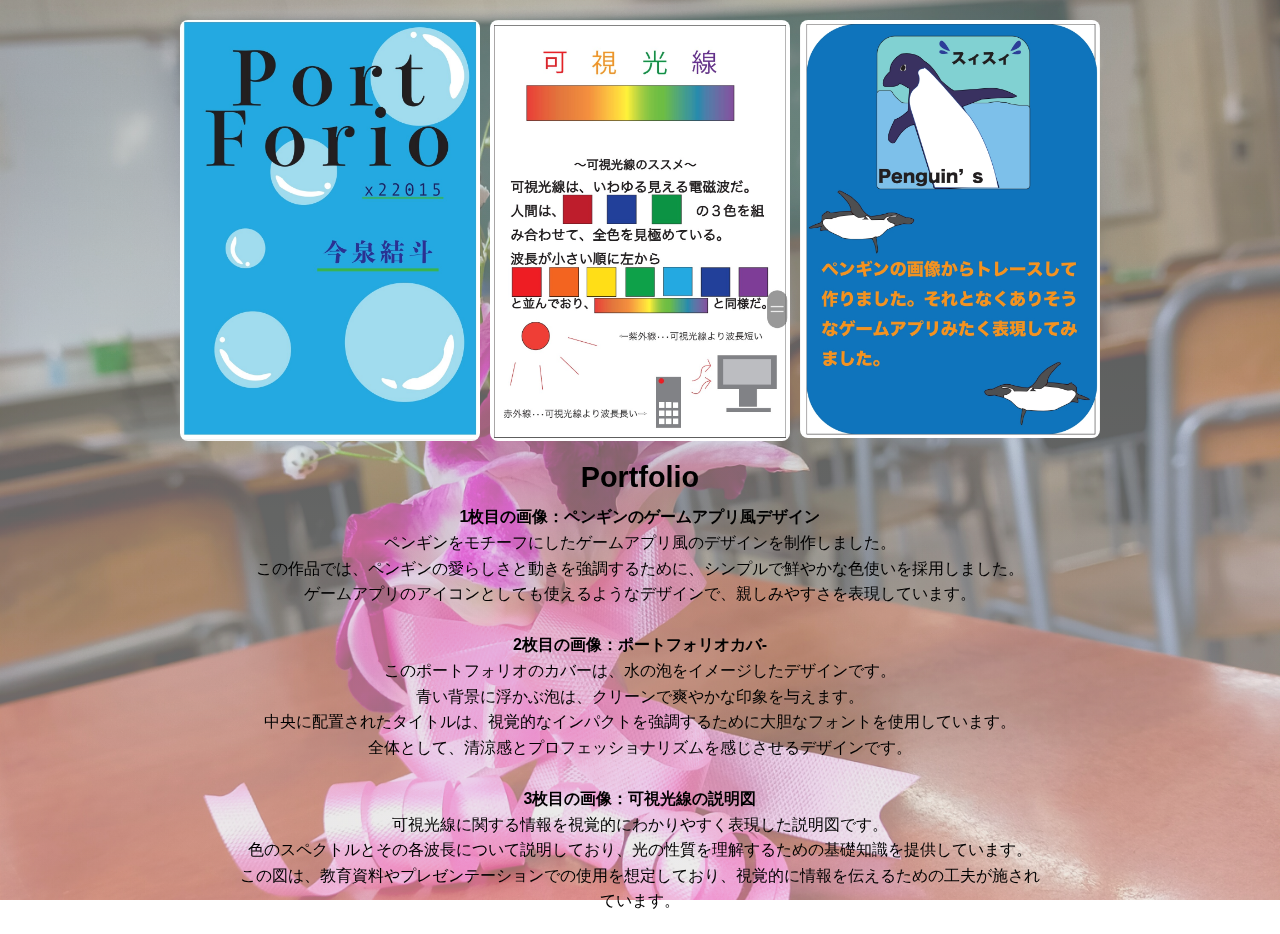
<file: sakuhin1.html>
<!DOCTYPE html>
<html lang="ja">
<head>
    <meta charset="UTF-8">
    <meta name="viewport" content="width=device-width, initial-scale=1.0">
    <title>Portfolio</title>
    <link rel="stylesheet" href="styles1.css">
</head>
<body>
    <div class="gallery-container">
        <div class="gallery">
            <div class="photo">
                <img src="1.jpg">
            </div>
            <div class="photo">
                <img src="2.jpg">
            </div>
            <div class="photo">
                <img src="3.jpg">
            </div>
        </div>
        <div class="description">
            <h1>Portfolio</h1>
            <p><strong>1枚目の画像：ペンギンのゲームアプリ風デザイン</strong><br>
                 ペンギンをモチーフにしたゲームアプリ風のデザインを制作しました。<br>
                 この作品では、ペンギンの愛らしさと動きを強調するために、シンプルで鮮やかな色使いを採用しました。<br>
                 ゲームアプリのアイコンとしても使えるようなデザインで、親しみやすさを表現しています。<br>
                <br>
                <strong>2枚目の画像：ポートフォリオカバ-</strong><br>
                  このポートフォリオのカバーは、水の泡をイメージしたデザインです。<br>
                  青い背景に浮かぶ泡は、クリーンで爽やかな印象を与えます。<br>
                  中央に配置されたタイトルは、視覚的なインパクトを強調するために大胆なフォントを使用しています。<br>
                  全体として、清涼感とプロフェッショナリズムを感じさせるデザインです。<br>
                <br>
                <strong>3枚目の画像：可視光線の説明図</strong><br>
                  可視光線に関する情報を視覚的にわかりやすく表現した説明図です。<br>
                  色のスペクトルとその各波長について説明しており、光の性質を理解するための基礎知識を提供しています。<br>
                  この図は、教育資料やプレゼンテーションでの使用を想定しており、視覚的に情報を伝えるための工夫が施されています。
            </p>
        </div>
    </div>
</body>
<div class="background-filter"></div>
</html>
</file>
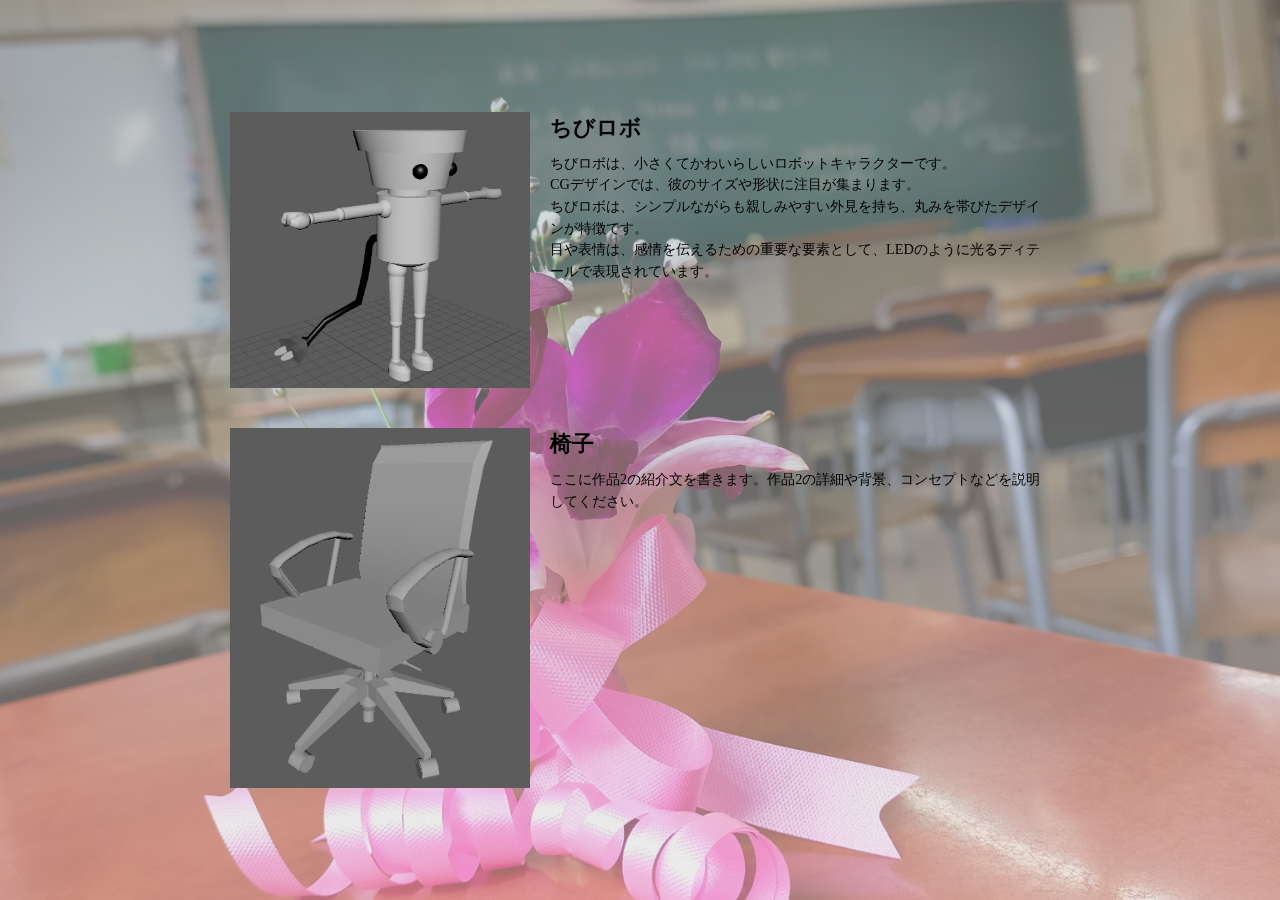
<file: sakuhin2.html>
<!DOCTYPE html>
<html lang="ja">
<head>
    <meta charset="UTF-8">
    <meta name="viewport" content="width=device-width, initial-scale=1.0">
    <title>CG</title>
    <link rel="stylesheet" href="styles2.css">
</head>
<body>
    <div class="container">
        <div class="item">
            <div class="photo">
                <img src="ちびロボ.png">
            </div>
            <div class="text">
                <h1>ちびロボ</h1>
                <p>ちびロボは、小さくてかわいらしいロボットキャラクターです。<br>
                    CGデザインでは、彼のサイズや形状に注目が集まります。<br>
                    ちびロボは、シンプルながらも親しみやすい外見を持ち、丸みを帯びたデザインが特徴です。<br>
                    目や表情は、感情を伝えるための重要な要素として、LEDのように光るディテールで表現されています。</p>
            </div>
        </div>
        <div class="item">
            <div class="photo">
                <img src="x22015_01.png">
            </div>
            <div class="text">
                <h1>椅子</h1>
                <p>ここに作品2の紹介文を書きます。作品2の詳細や背景、コンセプトなどを説明してください。</p>
            </div>
        </div>
    </div>
</body>
<div class="background-filter"></div>
</html>
</file>
<file: styles1.css>
*, *::before, *::after {
    margin: 0; /* 外部余白のリセット */
    padding: 0; /* 内部余白のリセット */
    box-sizing: border-box; /* widthやheightなどのサイズ指定をボーダーを含んだサイズで指定できるように変更 */
  }

body {
    margin: 0;
    padding: 0;
    font-family: Arial, sans-serif;
    background-image: url("hana.jpg");  /* 背景画像設定 */
    background-size: cover; /* 背景画像のサイズを全体にフィットするように設定 */
    background-attachment: fixed; /* 背景画像をスクロールしても同じ位置になるように設定 */
    background-position: center center; /* 背景画像の配置が中央配置になるように設定 */
    
    display: grid; /* grid表示化 */
    place-items: center; /* bodyタグ直下に配置される要素を中央配置させる（grid表示化が必要） */
  
    min-height: 100vh; /* 最低高さを表示領域の100%に設定（vh:ビューハイト） */
  
    color: var(--text-color); /* ドキュメント全体の文字色を設定 varは変数を使用するときに使います */
}

.gallery-container {
    display: flex;
    flex-direction: column;
    align-items: center;
    padding: 20px;
}

.gallery {
    display: flex;
    justify-content: space-between;
    flex-wrap: wrap; /* 画面幅に合わせて写真が折り返される */
    gap: 10px; /* 写真間のスペースを調整 */
    width: 100%;
    max-width: 1200px; /* ギャラリーの最大幅を設定 */
}

.photo {
    flex: 1 1 30%; /* 写真の幅を画面サイズに合わせて調整 */
    max-width: 300px; /* 写真の最大幅 */
    box-sizing: border-box;
}

img {
    width: 100%;
    height: auto;
    border-radius: 8px; /* 画像の角を丸くする（任意） */
    display: block; /* 画像の下に余計な空白をなくす */
}

.description {
    max-width: 800px; /* 説明文の最大幅 */
    text-align: center; /* 説明文を中央揃え */
    margin-top: 20px; /* ギャラリーと説明文の間にスペースを追加 */
}

h1 {
    font-size: 1.8em; /* タイトルのサイズを調整 */
    margin-bottom: 10px; /* タイトル下のマージン */
}

p {
    font-size: 1em; /* 説明文のサイズを調整 */
    line-height: 1.6; /* 説明文の行間を調整 */
}

.background-filter {
    width: 100%;  /* bodyタグと同じ大きさにする */
    height: 100%;  /* bodyタグと同じ大きさにする */
    position: fixed; /* bodyタグの開始位置を基準として、位置を固定します */
    top: 0; /* bodyタグの開始位置を基準として、位置を固定します */
    left: 0; /* bodyタグの開始位置を基準として、位置を固定します */
  
    z-index: -1; /* フィルタ要素自体の重ね合わせ位置を最下部にする（bodyの上、mainの下） */
  
    /* 背景色と背景グラデーションの設定 */
    background-color: #E4E4E1;
    background-image: radial-gradient(at top center, rgba(255,255,255,0.03) 0%, rgba(0,0,0,0.03) 100%), linear-gradient(to top, rgba(255,255,255,0.1) 0%, rgba(143,152,157,0.60) 100%);
      background-blend-mode: normal, multiply;
    background-attachment: fixed;
  
    /* 透明度の設定 */
    opacity: 0.5;
  }
</file>
<file: styles2.css>
*, *::before, *::after {
    margin: 0; /* 外部余白のリセット */
    padding: 0; /* 内部余白のリセット */
    box-sizing: border-box; /* widthやheightなどのサイズ指定をボーダーを含んだサイズで指定できるように変更 */
  }
body {
    background-image: url("hana.jpg");  /* 背景画像設定 */
    background-size: cover; /* 背景画像のサイズを全体にフィットするように設定 */
    background-attachment: fixed; /* 背景画像をスクロールしても同じ位置になるように設定 */
    background-position: center center; /* 背景画像の配置が中央配置になるように設定 */
    
    display: grid; /* grid表示化 */
    place-items: center; /* bodyタグ直下に配置される要素を中央配置させる（grid表示化が必要） */
  
    min-height: 100vh; /* 最低高さを表示領域の100%に設定（vh:ビューハイト） */
  
    color: var(--text-color); /* ドキュメント全体の文字色を設定 varは変数を使用するときに使います */
  }

.container {
    display: flex;
    flex-direction: column;
    margin: 20px;
    gap: 40px; /* アイテム間のスペース */
}
.item {
    display: flex;
    align-items: flex-start;
    gap: 20px; /* 写真と説明文の間にスペースを追加 */
}
.photo {
    flex: 1; /* 写真の幅を調整 */
    max-width: 300px; /* 写真の最大幅 */
}
.text {
    flex: 2; /* 説明文の幅を調整 */
    max-width: 500px; /* 説明文の最大幅 */
}
img {
    width: 100%;
    height: auto;
    display: block; /* 画像の下に余計な空白をなくす */
}
h1 {
    font-size: 1.4em; /* タイトルのサイズを調整 */
    margin-bottom: 10px; /* タイトル下のマージン */
}
p {
    font-size: 0.9em; /* 説明文のサイズを調整 */
    line-height: 1.5; /* 説明文の行間を調整 */
}

.background-filter {
    width: 100%;  /* bodyタグと同じ大きさにする */
    height: 100%;  /* bodyタグと同じ大きさにする */
    position: fixed; /* bodyタグの開始位置を基準として、位置を固定します */
    top: 0; /* bodyタグの開始位置を基準として、位置を固定します */
    left: 0; /* bodyタグの開始位置を基準として、位置を固定します */
  
    z-index: -1; /* フィルタ要素自体の重ね合わせ位置を最下部にする（bodyの上、mainの下） */
  
    /* 背景色と背景グラデーションの設定 */
    background-color: #E4E4E1;
    background-image: radial-gradient(at top center, rgba(255,255,255,0.03) 0%, rgba(0,0,0,0.03) 100%), linear-gradient(to top, rgba(255,255,255,0.1) 0%, rgba(143,152,157,0.60) 100%);
      background-blend-mode: normal, multiply;
    background-attachment: fixed;
  
    /* 透明度の設定 */
    opacity: 0.5;
  }
</file>
